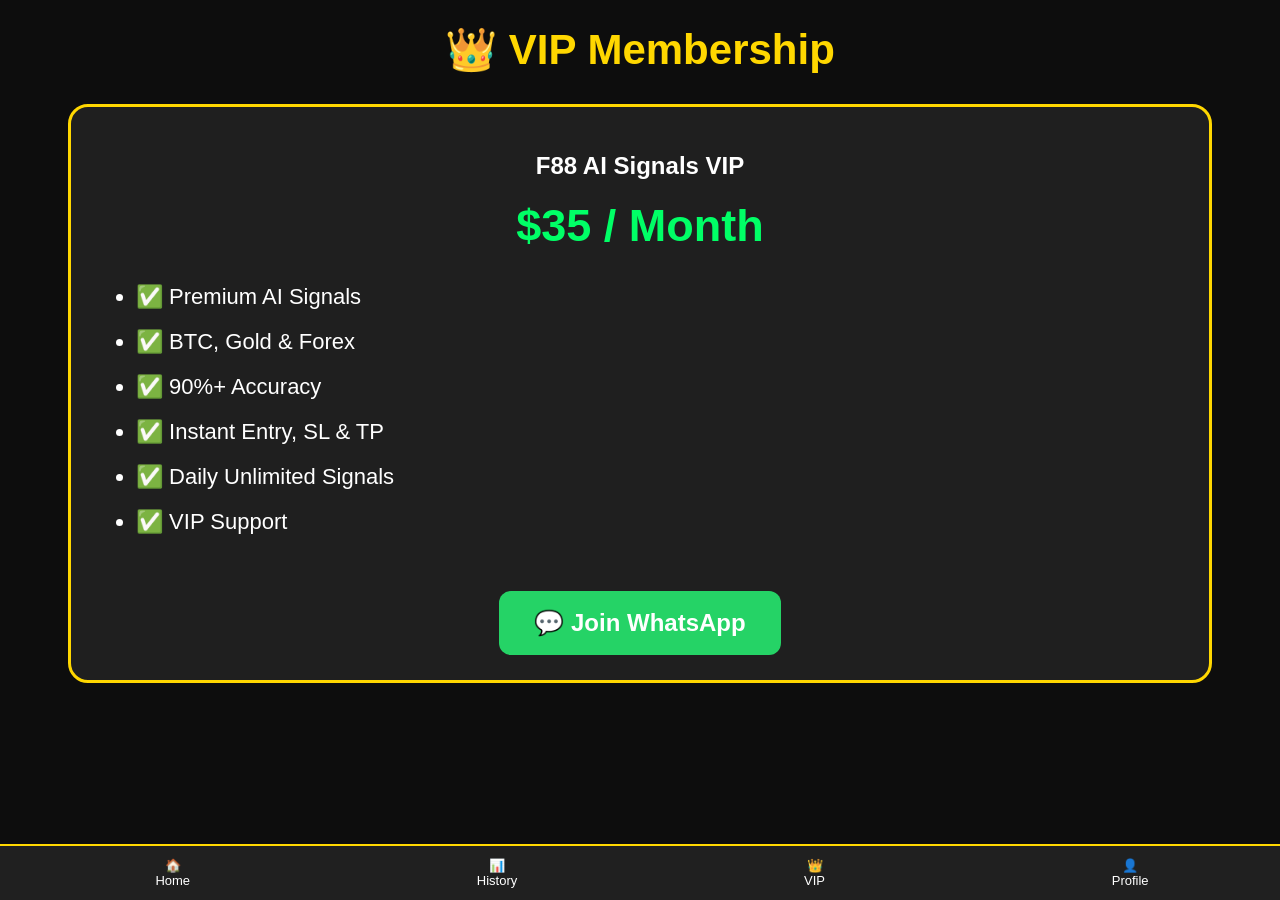
<file: vip.html>
<!DOCTYPE html>
<html>
<head>
<meta charset="UTF-8">
<meta name="viewport" content="width=device-width, initial-scale=1.0">
<title>VIP Membership</title>
<style>
body{margin:0;background:#0d0d0d;font-family:Arial;color:white;text-align:center;padding-bottom:80px;}
h1{color:gold;margin-top:25px;font-size:42px;}
.card{width:85%;margin:30px auto;background:#1f1f1f;border:3px solid gold;border-radius:20px;padding:25px;}
.price{font-size:45px;color:#00ff66;font-weight:bold;margin:20px 0;}
ul{text-align:left;font-size:22px;line-height:45px;}
.btn{display:inline-block;margin-top:25px;padding:18px 35px;background:#25D366;color:white;font-size:24px;text-decoration:none;border-radius:12px;font-weight:bold;}
.bottom{position:fixed;bottom:0;left:0;width:100%;background:#202020;display:flex;justify-content:space-around;padding:12px;border-top:2px solid gold;font-size:22px;}
.bottom a{color:white;text-decoration:none;text-align:center;font-size:13px;}
</style>
</head>
<body>

<h1>👑 VIP Membership</h1>

<div class="card">
<h2>F88 AI Signals VIP</h2>
<div class="price">$35 / Month</div>
<ul>
<li>✅ Premium AI Signals</li>
<li>✅ BTC, Gold & Forex</li>
<li>✅ 90%+ Accuracy</li>
<li>✅ Instant Entry, SL & TP</li>
<li>✅ Daily Unlimited Signals</li>
<li>✅ VIP Support</li>
</ul>
<a class="btn" href="https://wa.me/971524186987">
💬 Join WhatsApp
</a>
</div>

<div class="bottom">
<a href="index.html">🏠<br>Home</a>
<a href="history.html">📊<br>History</a>
<a href="vip.html">👑<br>VIP</a>
<a href="profile.html">👤<br>Profile</a>
</div>

</body>
</html>
</file>
